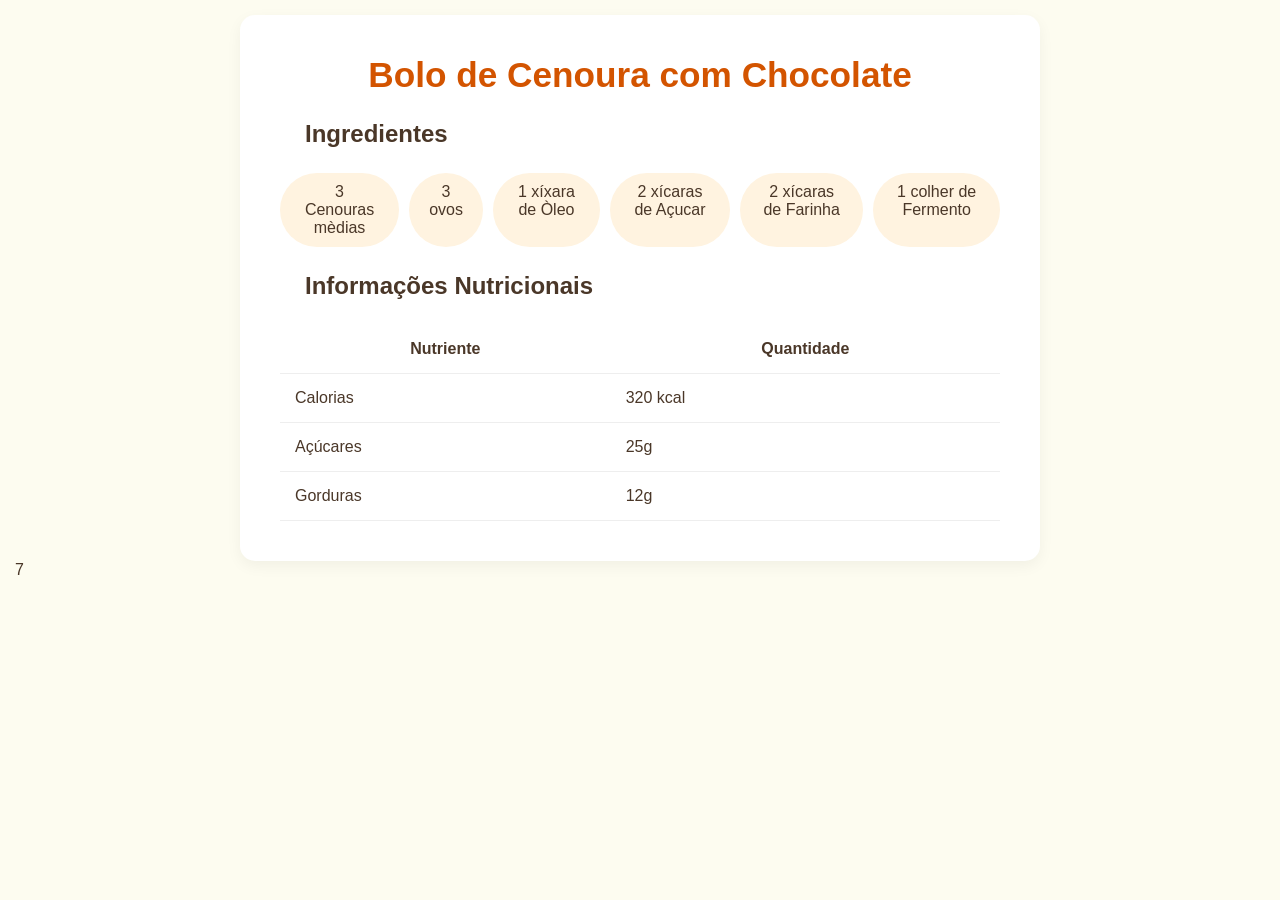
<file: aula 03/index.html>
<!DOCTYPE html>
<html lang="pt-br">
<head>
    <meta charset="UTF-8">
    <meta name="viewport" content="width=device-width, initial-scale=1.0">
    <title>Aula 03 - Receita e FlexBox </title>
    <link rel="stylesheet" href="./css/style.css">
</head>
<body>
    
     <!-- CONTAINER PRINCIPAL -->
    <!-- Div wrapper que centraliza todo o contúdo da receita -->
    <div class="recipe-container">
      <!-- Titulo principal -->
      <h1>Bolo de Cenoura com Chocolate</h1>

      <!-- SEÇÃO DE INGREDIENTES -->
      <!-- Tag semântica <section> agrupa conteúdos tématicos relacionado 
        -->
      <section class="ingredients">
        <!-- Subtitulo da secão -->
        <h2>Ingredientes</h2>

        <!-- LISTA FLEXÍVEL DE INGREDIENTES -->
        <!-- Utiliza CSS flexbox para mudar de layout conforme o tamanho da tela:
            - mobile: os itens em coluna 
            - descktop: os iten em linha 
         -->

        <!-- ul - cria listas não ordenadas -->
        <ul class="flex-list">
          <!-- li - cria o item da lista -->
          <li>3 Cenouras mèdias</li>
          <li>3 ovos</li>
          <li>1 xíxara de Òleo</li>
          <li>2 xícaras de Açucar</li>
          <li>2 xícaras de Farinha</li>
          <li>1 colher de Fermento</li>
        </ul>
      </section>

      <!-- SEÇÃO DE INFORMAÇÕES NUTRICIONAIS -->
       <!-- Seção semântica para dados tabulares -->
      <section class="info">
        <h2>Informações Nutricionais</h2>

        <!-- TABELA RESPONSIVA -->
         <!-- Tabela  que exibe os nutrientes e quantidade 
            No CSS, aplica scroll horizontal em mobilie se necessário 
         -->
        <!-- Tabela: usada para organizar dados m linhas e colunas -->

        <table>
            <!-- THEAD : representa o cabeçalho da tabela -->
            <thead>
                <!-- TR (table row): cria uma linha -->
                <tr>
                    <!-- TH (table header): célula de titulo ( fica em negrito por padrão)
                    Definindo o nome da coluna 
                    -->
                    <th>Nutriente</th>
                    <th>Quantidade</th>
                </tr>
            </thead>
            <!-- TBORY:  representa o corpo da tabela ( onde ficam os dados)-->
            <tbody>
                <!-- primeira linha -->
                <tr>
                    <!-- TD (table data) : célula de contéudo -->
                    <td>Calorias</td>
                    <td>320 kcal</td>
                </tr>
                <!-- Segunda linha -->
                <tr>
                    <td>Açúcares</td>
                    <td>25g</td>
                </tr>
                <!-- terceira linha -->
                 <tr>
                    <td>Gorduras</td>
                    <td>12g</td>
                 </tr>
            </tbody>
        </table>
      </section>
    </div>
  </body>
</html>7
</file>
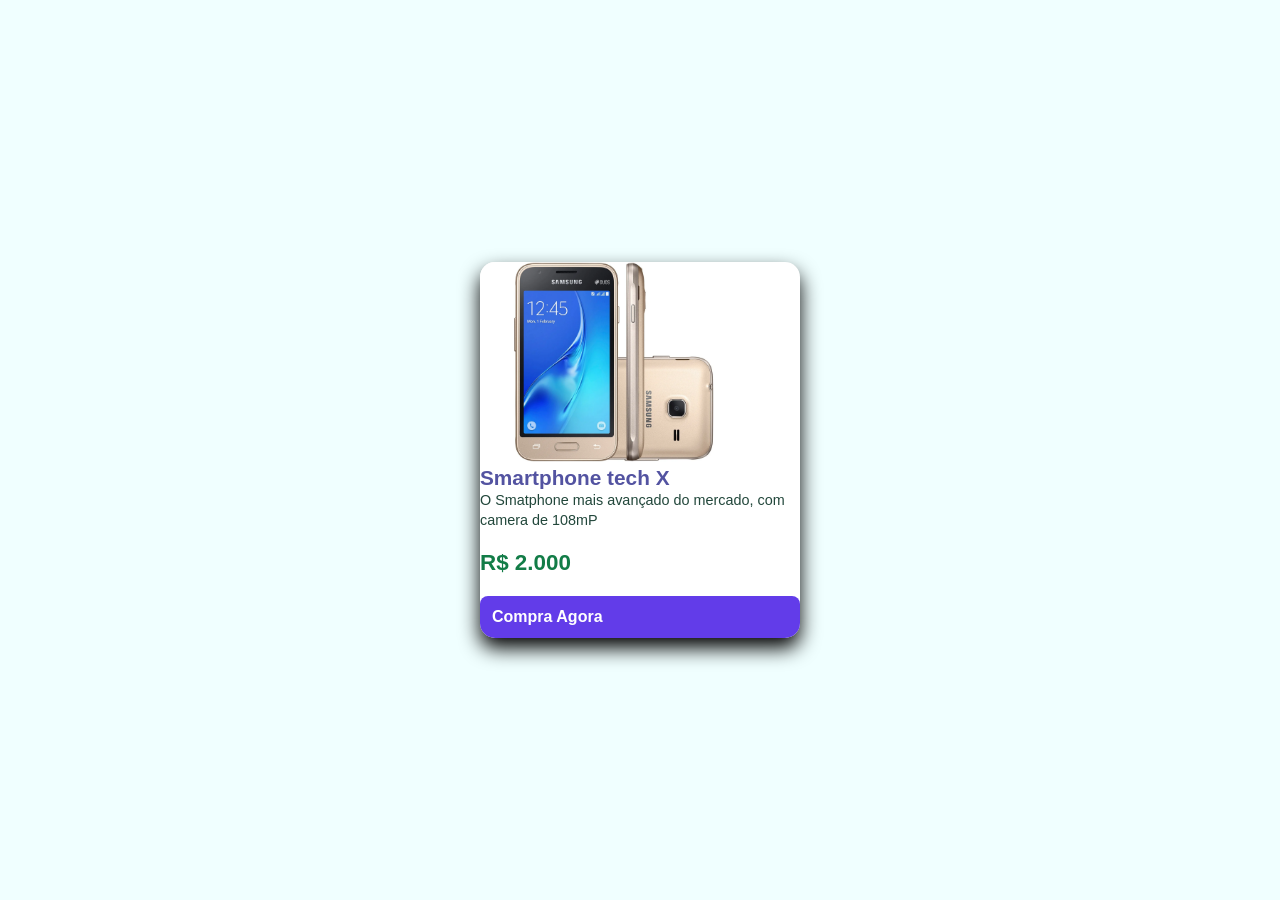
<file: aula02/index.html>
<!DOCTYPE html>
<html lang="pt-br">
<head>
    <meta charset="UTF-8">
    <meta name="viewport" content="width=device-width, initial-scale=1.0">
    <title>Aula 02 - cartão de Produto</title>
    <link rel="stylesheet" href="./css/style.css">
</head>
<body>
    <!-- Area do nosso conteudo Principal -->
    <main>
        <!-- Container Principal
         Div wrapper usada para centralizar o cartão na pagina 
         O css ( display:flex) vai centralizar este centralizar ester elementos -->
        <div class="container">

            <!-- Cartão de Produto ( product card)
             Estrutura que contem : imagem, titulos,descrição, preço e botão esteé um padrão comem em - comerce -->
            <div class="product-card">
              <img src="img/celular-001.webp" alt="Produto">
              
              <!-- Contéudo Interno do cartão -->
              <div class="card-content">
                
                <h3>Smartphone tech X</h3>

                <p> O Smatphone mais avançado do mercado, com camera de 108mP</p>
                <span class="price">R$ 2.000</span>
                <a href="#" class="buy-btn">Compra Agora</a>
               </div>
            </div>
        </div>
    </main>
</body>
</html>
</file>
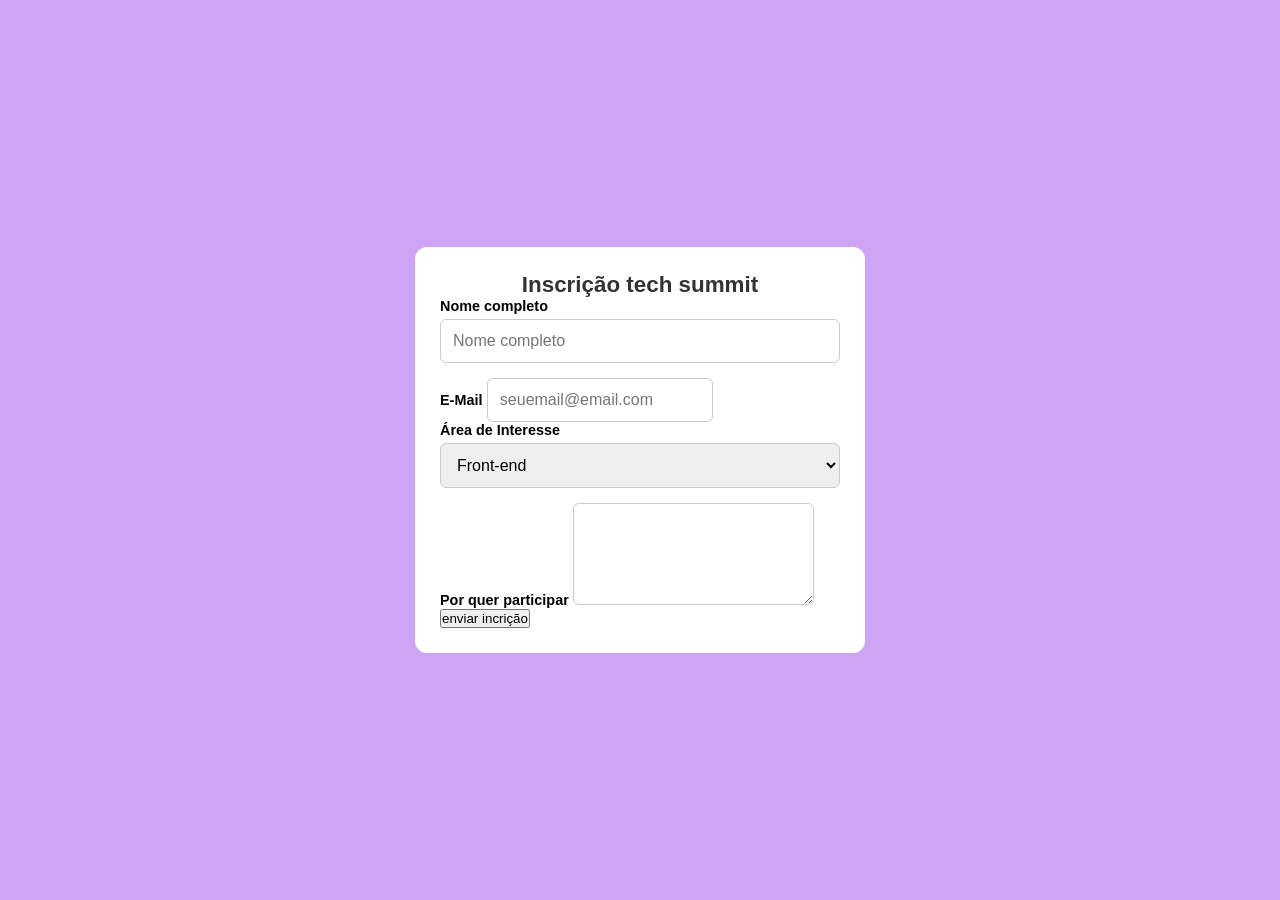
<file: aula04/index.html>
<!DOCTYPE html>
<html lang="pt-br">
<head>
    <meta charset="UTF-8">
    <meta name="viewport" content="width=device-width, initial-scale=1.0">
    <title>Aula 04 - forulario de incrição</title>
    <link rel="stylesheet" href="./css/style.css">
</head>
<body>
    <!-- wrapper do formulario -->
     <!--  div container que centraliza e estiliza o foemulario -->
    <div class="form-wrapper">
        <!-- formulario Principal -->
         <!-- Tag semantica que <form> indica que é im formulario-
            Atribuitos utilizados
         - method: como enviar os dados (get ou post)
         - action: para one enviar os dados-->  

        <form class="evnt-form">
            <h2> Inscrição tech summit</h2>

            <div class="form-group">

                <label for="">Nome completo</label>
                <!-- Inout type ( campo de texto) -->
                 <!-- id : ondentificar unico (conecta ele com label)
                    - type : tipo de entrada de dados (text = texto simbolico)placeholder :texto de sugestão )desaparece quando digita 
                     - required:campo obrigatorio (não permite enviar com o campo vazio)-->
                <input type="text" id="nome" placeholder="Nome completo">
            </div>

            <div class="forma-group">
                <label for="email">E-Mail</label>
                <input type="email"  id="email" placeholder="seuemail@email.com" >
            </div>
            <!-- Groupo 3 select (seleção) -->

             <div class="form-group">
                <label for="area"> Área de Interesse</label>

                <!-- permite que o usuario escolha uma opção de uma lista pré-definida -->
                <select id="area">
                    <!-- Opções do dropdown -->
                     <!-- value:valor enviado no formulario (não é o que usuario vê) -->
                   <option value="fronend">Front-end</option> 
                   <option value="bakend">Back-end</option>
                   <option value="design">UI/UX Design</option>
                </select>
           </div>
                <!-- grupo de textarea  -->

                <div class="forma-group">
                    <label for="msg">Por quer participar</label>
                    <!-- textarea -->
                     <!-- Permite entrada de texto em multiplas linhas
                      atributo rows define a altura e a aletura da linha inicial -->
                    <textarea  id="msg" rows="4"></textarea>
                </div>
                <!-- Botão de enviar -->
                 <!-- type -"sumit " faz com que o formulario seja enviado ao clicar o envento de envio pode ser  captuyrado com javascript para validação adicional -->
                 <button type="submit">enviar incrição</button>

             </div>
        </form>  
      </div>
</body>
</html>
</file>
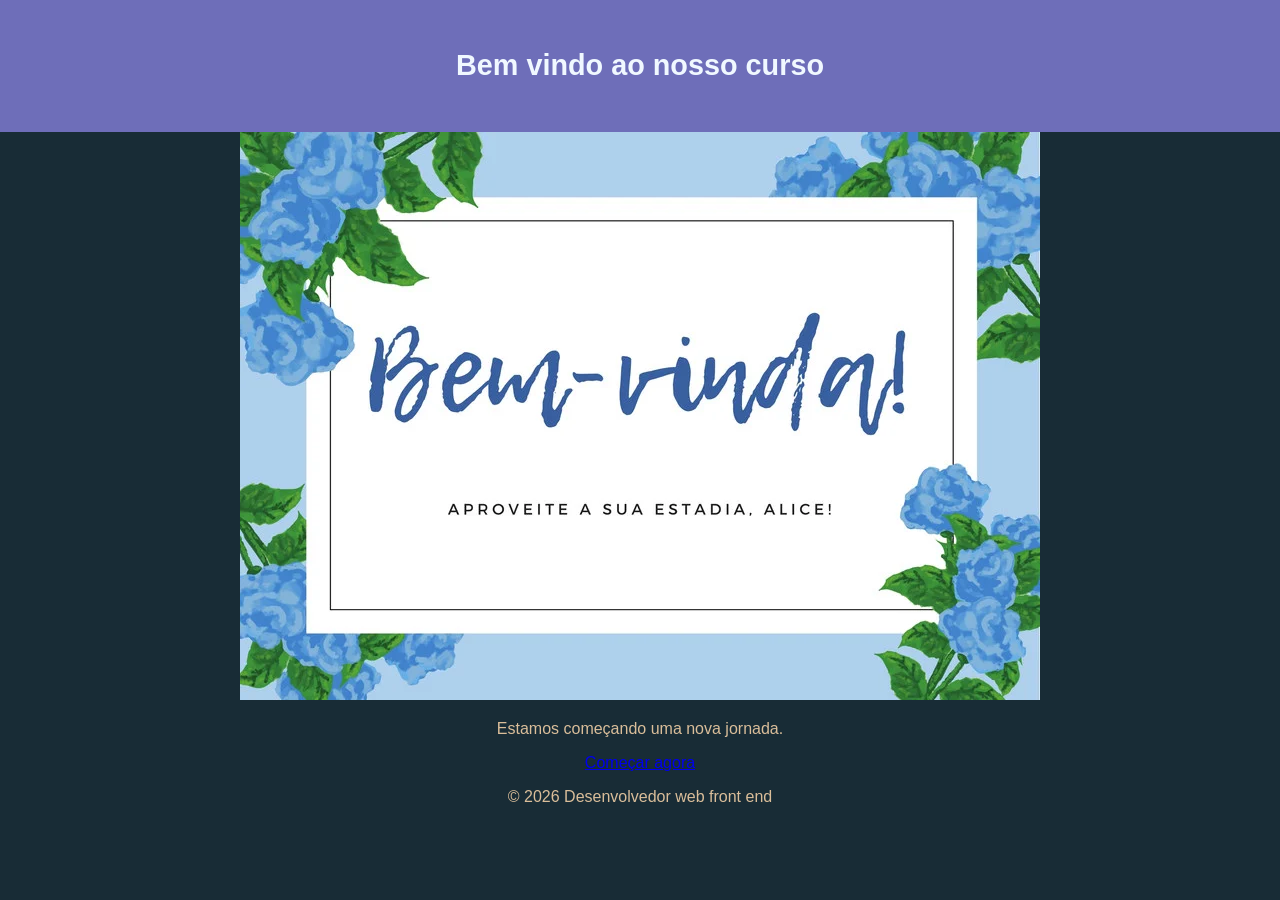
<file: aula_01/index.html>
<!DOCTYPE html>
<html lang="pt-br">
<head>
    <meta charset="UTF-8">
    <meta name="viewport" content="width=device-width, initial-scale=1.0">
    <title>Aula 01 Pagina de Boa vindas</title>
    <link rel="stylesheet" href="./css/styler.css">
</head>
<body>
    <!-- : -->
    <header>
        <!-- Titulos Principal (h1) vai até h6  -->
        <h1> Bem vindo  ao nosso curso </h1>
    </header>
    <!-- É uma seção semantica para o conteudo  central principal  -->
    <main>
        <!-- Imagem de Boa vindas -->
         <!--  a prioriadade src e o caminho da imagem e alt seria  texto alternativo para aparecer a imagem  -->
        <img src="img/800w--J93jh09Y3o.webp" alt="Imagem de Boa vindas">
        <p> Estamos começando uma nova jornada.</p>
        <!-- serve pra link -->
    <a href="#">Começar agora</a>
    </main>
    <!-- footer serve como roda pé -->
    <footer>
        <p>&copy; 2026 Desenvolvedor web front end</p>
    </footer> 
</body>
</html>
</file>
<file: aula 03/css/style.css>
/* 
AULA 03 - CSS PARA PÁGINA DE RECEITA


TÓPICOS PRINCIPAIS

1. Estilos globais
2. Container de receita
3. Títulos e seções
4. Listas flexiveis
5. Tabelas responsivas
6. Media Queries
*/

/* Estilos Globais */

/* Reset do css padrão do navegador */
*{
    margin: 0;
    padding: 0;
    box-sizing: border-box;
}

body {
    font-family: 'Segoe UI', Tahoma, Geneva, Verdana, sans-serif;
    background-color: #fdfcf0;
    padding: 15px;
    color: #4a3728;
}

/* CONTAINER DE RECEITA */
.recipe-container {
    background: #ffff;
    padding: 20px;
    border-radius: 15px;
    box-shadow: 0 5px 15px rgba(0, 0,0, 0.05);
}

/* TÍTULOS E SEÇÕES */

h1 {
    text-align: center; /*Titulo centralizado*/
    color: #d35400;
    font-size: 1.5rem;
}
h2 {
    margin: 25px;
}

/* LISTAS FLEXIVEIS */

.flex-list {
    display: flex; /*ativa o modelo flexbox para esse elemento*/
    flex-direction: column; /* alinha a direção dos itens ( coluna itens empilhados e row itens lado a lado*/
    gap: 10px;/*Espaçamento entre itens*/
    list-style: none; /*Remove o marcador da lista*/
}
/*Estilo de cada item da lista*/
.flex-list li {
    background: #fff3e0;
    padding: 12px;
    border-radius: 8px;
    text-align: center;
}

/*SEÇÔES*/
.info {
    /* Se a tela ficar muito larga em mobile, permite scroll horizontal */
    overflow-x: auto;
}

table {
     width: 100%;  /* ocupar a largura 100% disponivel*/
     min-width: 300px;/* largura minima*/
     border-collapse: collapse; /* remover o espaço entre as bordas da celulas*/
     margin-top: 20px; /* espaçamento acima da tabela*/
}
th, td {
    padding: 10px; /* espaçamento interno*/
    font-size:  0.9rem;/*tamanho da fonte em mobile*/
    border-bottom: 1px solid #eee; /* linha divisoria entre as celulas*/
}
/* media query: Tablet/desktop*/
@media (min-width:768px) {
    .recipe-container {
        max-width: 800px; /* maximo de largura*/
        margin: 0 auto; /* centralizou horizontamente*/
        padding: 40px;
    }
    h1 {
        font-size: 2.2rem;
    }
    .flex-list{
        flex-direction: row;/* esta deixando a direção em linhas*/
        justify-content: center; /* centralizou horizontalmente os ingrediente*/
    }

    .flex-list li {
        padding: 10px 20px;
        border-radius: 50px;
    }
    th,td {
        padding: 15px;
        font-size: 1rem;
    }
}
</file>
<file: aula02/css/style.css>
/* 
Aula 02 - Css para Cartão produto 

TOPICOS ABORDADO:

!. Flexbox (centralizando os elementos)
@. Box Shadowns (sombras para profundidade)
3. Border- radius (bordas arrendondadas)
4. Hover effects (Interatividade)
5.Responsividade design
6.Transição CSS ( smoth animations)
*/

/* EStilos Globais
 */

 *{
    margin:0;
    padding: 0;
    box-sizing: border-box;     
 }

 body {
    font-family: Arial, Helvetica, sans-serif;
    background-color: azure;
    padding: 20px; 
    display: flex;/*Permite usar propriedades de centralizar*/
    justify-content: center; /*Centralizar verticalmente*/
    align-items: center;/* Centraliza verticalmente*/
    min-height: 100vh;
 }

 .container {
        /* O container é o Paido pai do .procut-card
        Herda o flexbox do bory, pode sus propriedades */
        width: 100;
 }
 /* Cartão do Produto */
 .product-card {
    background-color: #ffff;
    width: 100; /* ocupa 100% da largura maxima no mobile*/
    max-width: 320px; /* largura maxima no mobile ( aredondadas para o desing*/
    border-radius: 15px; /* Bordas aredondas para design*/
    overflow: hidden;/*Garante que o conteudo não ultrapasse as bordas*/
    box-shadow: 0 10px 20px;
    transition: transform 0.3s ease;
 }

 .product-card img {
    width: 80%%; /*Largura da imagem*/
    height: 200px;/* Altura da fixa para imagem*/
    object-fit: cover;/* cover garanteque a imagem preencha todo o espaço se ditorecer*/
 }

 /* Conteudo interno do cartão */
 .car-content{
    padding: 20px; /*Espaçamento interno*/
    text-align: center;
 }
 h3 {
    color: rgb(83, 83, 161);
    font-size: 1.3rem;/*tamanho de font para mobile*/
 }
 p {
    color: rgb(34, 71, 59);
    font-size: 0.9rem;
    line-height: 1.4;
    margin-bottom: 20px;/* espaçamento inferior*/

 }
 .price {
    display: block;/* faz ocupar a linha inteira*/
    font-size: 1.4rem;
    font-weight: bold;
    color: rgb(18, 124, 71);
    margin-bottom: 20px;
 }
 .buy-btn {
    display: block;
    background-color: rgb(98, 60, 233);
    color: #ffff;
    text-decoration: none;
    padding: 12px;
    border-radius: 8px;
    font-weight: bold;
    transition: background-color 0.3 ease; /* transição suave para efeitos hover*/
 }
  @media ()
</file>
<file: aula04/css/style.css>
/*
Aula 04 - css para formulario de incrição
1.estilização de inputs, selects e textarea
2. layout flexbox  para groups de formulario
3.botões interativos com hover
4.backgrousds em gradiente 
5.sombras de profundidade
*/

/* Estilos globais */

*{
    margin: 0;
    padding: 0;
    box-sizing: border-box;
}

body {
    font-family: 'inter', sans-serif;
    background-color: rgb(206, 165, 245);
    padding: 20px;
    /*
       Flexbox: centralizar o formulario
       justifify-content: center  = centralizando horizontalmente
       align-items : center = alinhando no topo (mobile para facilitar o scroll)
    */
    display: flex;
    justify-content: center;
    align-items: center;
    min-height: 100vh;
}
/* Wrapper do formulario*/
.form-wrapper {
    background: white;
    padding: 25px;
    border-radius: 12px;
    width: 100%;
    max-width: 450px;
}

/* titulo do formulario*/
h2 {
 text-align: center;
 font-size: 1.4rem;
 color: #333;
}

.form-group {
    /*Organizando label sobre input*/
    display: flex;
    flex-direction: column;
    margin-bottom: 15px;
    
}
label {
    margin-bottom: 5px;
    font-size: 0.9rem;
    font-weight: bold;
}
input, select,textarea {
    padding: 12px;
    border: 1px solid #ccc;
    border-radius: 6px;
    font-size: 1rem;
}
</file>
<file: aula_01/css/styler.css>
/*Aula 01 - css Para pagina de boas vinda
metodologia: mobile first 
- Estilo de base são utilizado oara celulares ( viewport pequenos)
- telas maiores recebe ajuse em qualquer dispositivo

Estrutura de css
Estilo globais (body. fonte)
Estilos de heard ( cabeçalho)
Estilo de header  de main (conteudo ,principal)



Estilos globais  ( Base Mobile) */

body {
    font-family: 'Segoe UI', Tahoma, Geneva, Verdana, sans-serif;/*Define a familia de fontes padrão para a pagina*/

    background-color: rgb(24, 44, 54); /* Define a cor de fundo da a pagina*/

    color: rgb(218, 190, 154);
    
    margin: 0;
    padding: 0;

    text-align: center;

}

header {
    background-color: rgb(110, 110, 185);
    color: aliceblue;
    padding: 30px 15px;
}

h1 {
    font-size: 1.8rem;/* tamanho de fonte (1.8rem = 28.8px)*/
    font-weight: 700; /* Peso da fonte ( mais grosso = mais destaques*/
}
</file>
